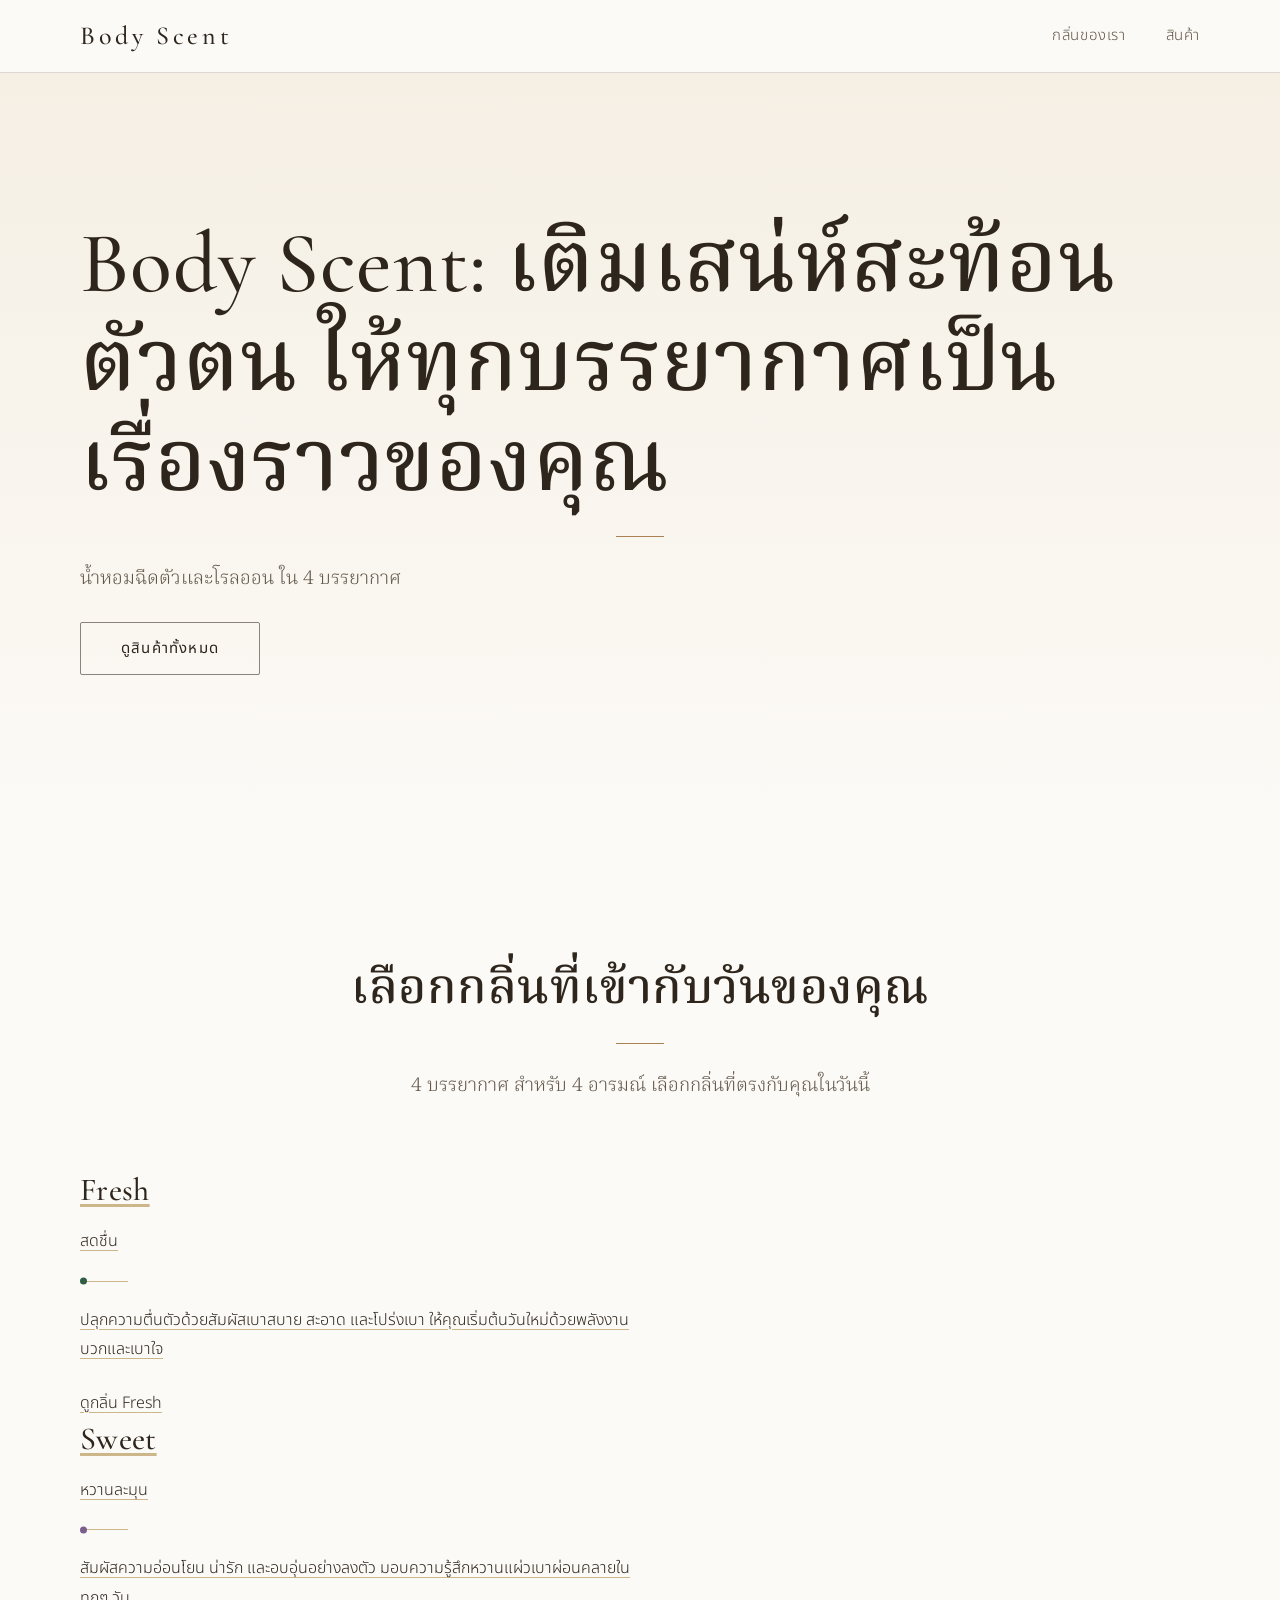
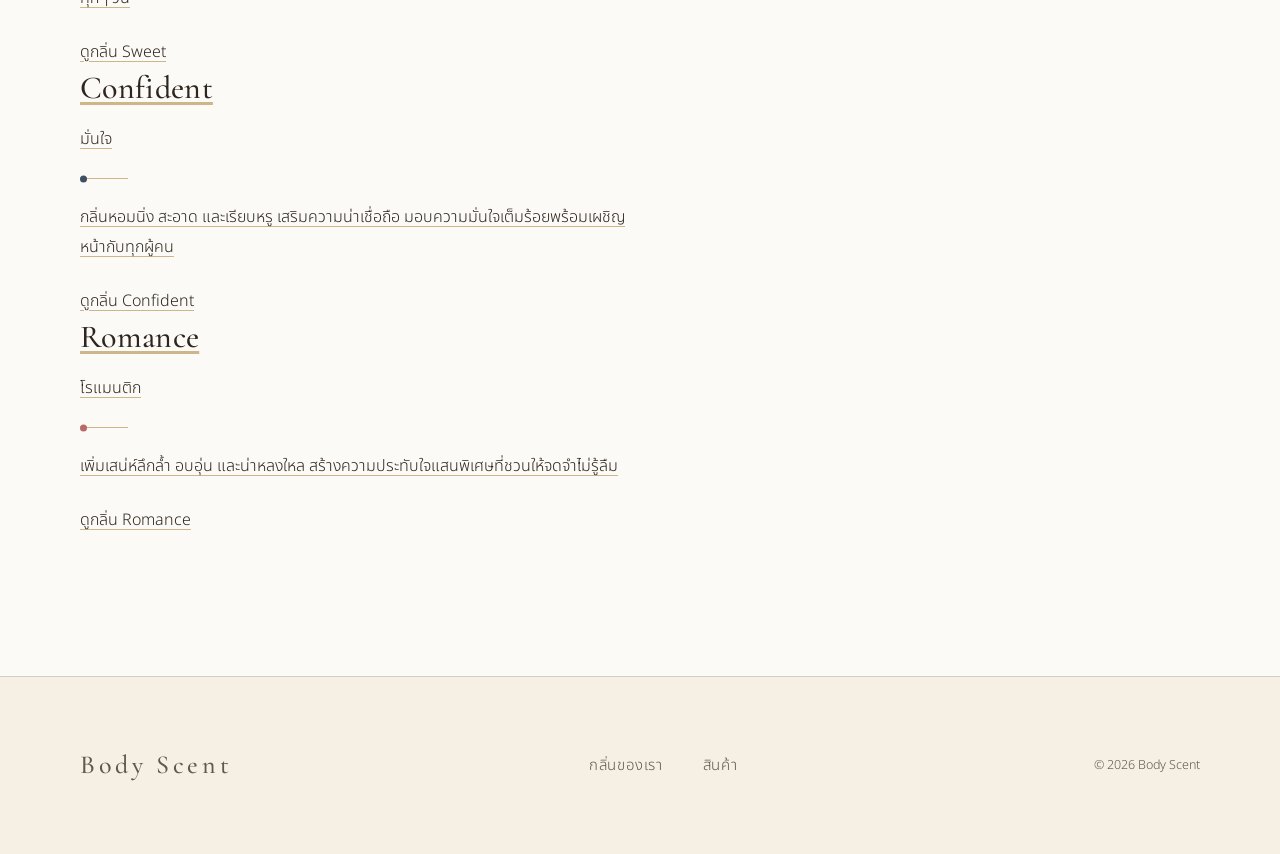
<file: index.html>
<!DOCTYPE html>
<html lang="th">
<head>
  <meta charset="UTF-8">
  <meta name="viewport" content="width=device-width, initial-scale=1">
  <title>Body Scent — น้ำหอมฉีดตัวและโรลออน</title>
  <meta name="description" content="Body Scent: เติมเสน่ห์สะท้อนตัวตน ให้ทุกบรรยากาศเป็นเรื่องราวของคุณ น้ำหอมฉีดตัวและโรลออน 4 บรรยากาศ Fresh, Sweet, Confident, Romance">
  <link rel="stylesheet" href="style.css">
</head>
<body>

  <header class="site-header">
    <div class="container site-header__inner">
      <a class="logo" href="index.html">Body Scent</a>
      <nav class="nav" aria-label="เมนูหลัก">
        <a href="index.html#moods">กลิ่นของเรา</a>
        <a href="product.html">สินค้า</a>
      </nav>
    </div>
  </header>

  <main>

    <!-- Hero -->
    <section class="hero hero--full">
      <div class="container">
        <h1 class="hero__headline">Body Scent: เติมเสน่ห์สะท้อนตัวตน ให้ทุกบรรยากาศเป็นเรื่องราวของคุณ</h1>
        <span class="rule rule--center" aria-hidden="true"></span>
        <p class="lead">น้ำหอมฉีดตัวและโรลออน ใน 4 บรรยากาศ</p>
        <a class="btn" href="product.html">ดูสินค้าทั้งหมด</a>
      </div>
      <a class="hero__scroll" href="#moods" aria-label="เลื่อนลงไปดูบรรยากาศทั้ง 4"></a>
    </section>

    <!-- 4 Moods -->
    <section class="section" id="moods">
      <div class="container">
        <div class="section__header text-center">
          <h2>เลือกกลิ่นที่เข้ากับวันของคุณ</h2>
          <span class="rule rule--center" aria-hidden="true"></span>
          <p class="lead">4 บรรยากาศ สำหรับ 4 อารมณ์ เลือกกลิ่นที่ตรงกับคุณในวันนี้</p>
        </div>

        <div class="mood-grid">

          <a class="mood-card" data-mood="fresh" href="product.html?mood=fresh">
            <h3 class="mood-card__title">Fresh</h3>
            <p class="mood-card__th">สดชื่น</p>
            <span class="rule rule--mood" aria-hidden="true"></span>
            <p class="mood-card__desc">ปลุกความตื่นตัวด้วยสัมผัสเบาสบาย สะอาด และโปร่งเบา ให้คุณเริ่มต้นวันใหม่ด้วยพลังงานบวกและเบาใจ</p>
            <span class="mood-card__cta">ดูกลิ่น Fresh</span>
          </a>

          <a class="mood-card" data-mood="sweet" href="product.html?mood=sweet">
            <h3 class="mood-card__title">Sweet</h3>
            <p class="mood-card__th">หวานละมุน</p>
            <span class="rule rule--mood" aria-hidden="true"></span>
            <p class="mood-card__desc">สัมผัสความอ่อนโยน น่ารัก และอบอุ่นอย่างลงตัว มอบความรู้สึกหวานแผ่วเบาผ่อนคลายในทุกๆ วัน</p>
            <span class="mood-card__cta">ดูกลิ่น Sweet</span>
          </a>

          <a class="mood-card" data-mood="confident" href="product.html?mood=confident">
            <h3 class="mood-card__title">Confident</h3>
            <p class="mood-card__th">มั่นใจ</p>
            <span class="rule rule--mood" aria-hidden="true"></span>
            <p class="mood-card__desc">กลิ่นหอมนิ่ง สะอาด และเรียบหรู เสริมความน่าเชื่อถือ มอบความมั่นใจเต็มร้อยพร้อมเผชิญหน้ากับทุกผู้คน</p>
            <span class="mood-card__cta">ดูกลิ่น Confident</span>
          </a>

          <a class="mood-card" data-mood="romance" href="product.html?mood=romance">
            <h3 class="mood-card__title">Romance</h3>
            <p class="mood-card__th">โรแมนติก</p>
            <span class="rule rule--mood" aria-hidden="true"></span>
            <p class="mood-card__desc">เพิ่มเสน่ห์ลึกล้ำ อบอุ่น และน่าหลงใหล สร้างความประทับใจแสนพิเศษที่ชวนให้จดจำไม่รู้ลืม</p>
            <span class="mood-card__cta">ดูกลิ่น Romance</span>
          </a>

        </div>
      </div>
    </section>

  </main>

  <footer class="site-footer">
    <div class="container site-footer__inner">
      <a class="logo" href="index.html">Body Scent</a>
      <nav class="nav" aria-label="เมนูท้ายหน้า">
        <a href="index.html#moods">กลิ่นของเรา</a>
        <a href="product.html">สินค้า</a>
      </nav>
      <small>&copy; 2026 Body Scent</small>
    </div>
  </footer>

  <script src="script.js"></script>
</body>
</html>
</file>
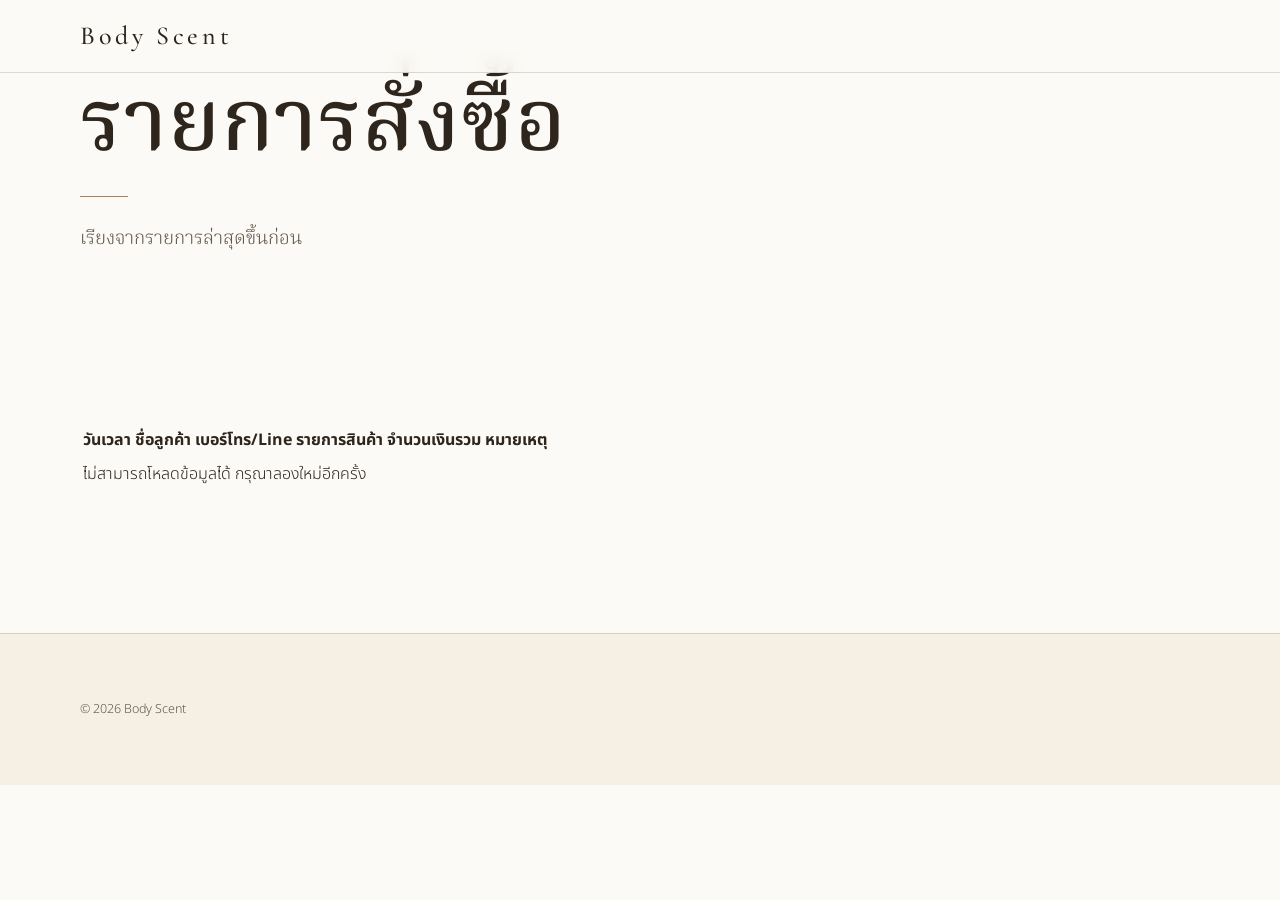
<file: admin.html>
<!DOCTYPE html>
<html lang="th">
<head>
  <meta charset="UTF-8">
  <meta name="viewport" content="width=device-width, initial-scale=1">
  <title>รายการสั่งซื้อ — Body Scent</title>
  <meta name="robots" content="noindex, nofollow">
  <link rel="stylesheet" href="style.css">
</head>
<body>

  <header class="site-header">
    <div class="container site-header__inner">
      <a class="logo" href="index.html">Body Scent</a>
    </div>
  </header>

  <main>

    <div class="page-header">
      <div class="container">
        <h1>รายการสั่งซื้อ</h1>
        <span class="rule" aria-hidden="true"></span>
        <p class="lead">เรียงจากรายการล่าสุดขึ้นก่อน</p>
      </div>
    </div>

    <section class="section section--products">
      <div class="container">
        <div class="table-wrap">
          <table id="ordersTable" class="data-table">
            <thead>
              <tr>
                <th scope="col">วันเวลา</th>
                <th scope="col">ชื่อลูกค้า</th>
                <th scope="col">เบอร์โทร/Line</th>
                <th scope="col">รายการสินค้า</th>
                <th scope="col">จำนวนเงินรวม</th>
                <th scope="col">หมายเหตุ</th>
              </tr>
            </thead>
            <tbody></tbody>
          </table>
        </div>
      </div>
    </section>

  </main>

  <footer class="site-footer">
    <div class="container site-footer__inner">
      <small>&copy; 2026 Body Scent</small>
    </div>
  </footer>

  <script src="script.js"></script>
</body>
</html>
</file>
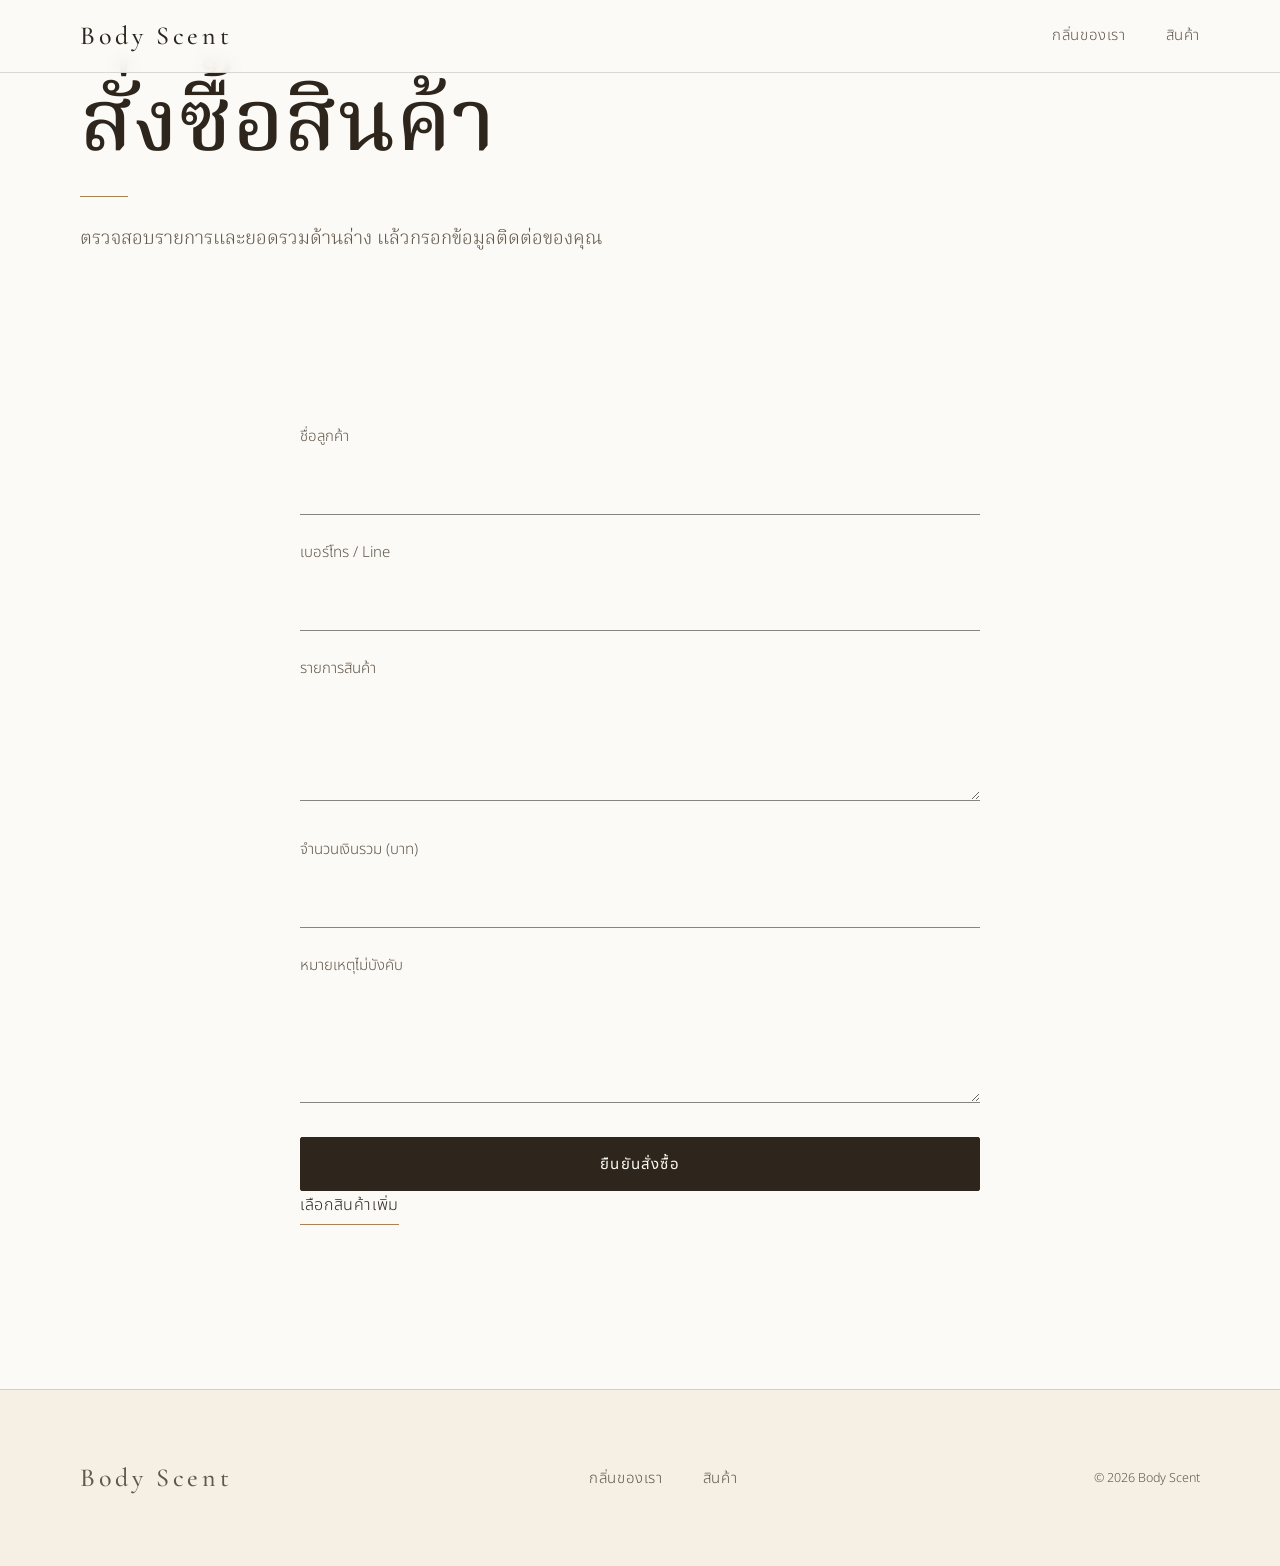
<file: order.html>
<!DOCTYPE html>
<html lang="th">
<head>
  <meta charset="UTF-8">
  <meta name="viewport" content="width=device-width, initial-scale=1">
  <title>สั่งซื้อสินค้า — Body Scent</title>
  <meta name="description" content="สั่งซื้อน้ำหอมฉีดตัวและโรลออน Body Scent">
  <link rel="stylesheet" href="style.css">
</head>
<body>

  <header class="site-header">
    <div class="container site-header__inner">
      <a class="logo" href="index.html">Body Scent</a>
      <nav class="nav" aria-label="เมนูหลัก">
        <a href="index.html#moods">กลิ่นของเรา</a>
        <a href="product.html">สินค้า</a>
      </nav>
    </div>
  </header>

  <main>

    <div class="page-header">
      <div class="container">
        <h1>สั่งซื้อสินค้า</h1>
        <span class="rule" aria-hidden="true"></span>
        <p class="lead">ตรวจสอบรายการและยอดรวมด้านล่าง แล้วกรอกข้อมูลติดต่อของคุณ</p>
      </div>
    </div>

    <section class="section section--form">
      <div class="container container--narrow">

        <form id="orderForm" class="order-form">

          <div class="field">
            <label for="customerName">ชื่อลูกค้า</label>
            <input class="input" type="text" id="customerName" name="customerName" autocomplete="name" required>
          </div>

          <div class="field">
            <label for="contact">เบอร์โทร / Line</label>
            <input class="input" type="text" id="contact" name="contact" autocomplete="off" required>
          </div>

          <div class="field">
            <label for="items">รายการสินค้า</label>
            <textarea class="textarea textarea--short" id="items" name="items" rows="2" required></textarea>
          </div>

          <div class="field">
            <label for="total">จำนวนเงินรวม (บาท)</label>
            <input class="input" type="number" id="total" name="total" min="0" step="any" inputmode="decimal" required>
          </div>

          <div class="field">
            <label for="note">หมายเหตุ<span class="field__optional">ไม่บังคับ</span></label>
            <textarea class="textarea" id="note" name="note" rows="3"></textarea>
          </div>

          <div class="form-actions">
            <button class="btn btn--solid btn--block" type="submit">ยืนยันสั่งซื้อ</button>
            <p class="form-aside"><a class="link-line" href="product.html">เลือกสินค้าเพิ่ม</a></p>
          </div>

        </form>

      </div>
    </section>

  </main>

  <footer class="site-footer">
    <div class="container site-footer__inner">
      <a class="logo" href="index.html">Body Scent</a>
      <nav class="nav" aria-label="เมนูท้ายหน้า">
        <a href="index.html#moods">กลิ่นของเรา</a>
        <a href="product.html">สินค้า</a>
      </nav>
      <small>&copy; 2026 Body Scent</small>
    </div>
  </footer>

  <script src="script.js"></script>
</body>
</html>
</file>
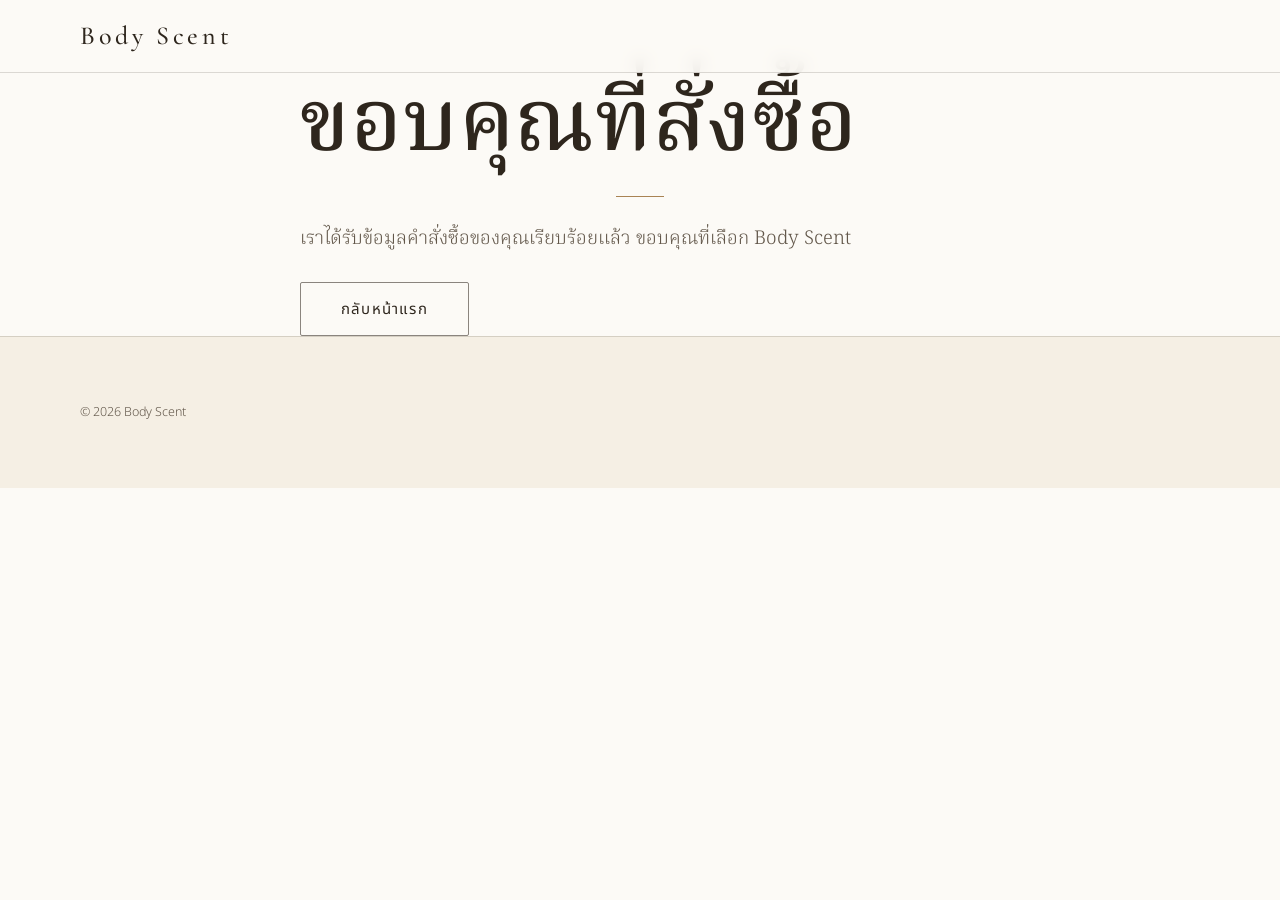
<file: thankyou.html>
<!DOCTYPE html>
<html lang="th">
<head>
  <meta charset="UTF-8">
  <meta name="viewport" content="width=device-width, initial-scale=1">
  <title>ขอบคุณที่สั่งซื้อ — Body Scent</title>
  <meta name="robots" content="noindex">
  <link rel="stylesheet" href="style.css">
</head>
<body class="page-flex">

  <header class="site-header">
    <div class="container site-header__inner">
      <a class="logo" href="index.html">Body Scent</a>
    </div>
  </header>

  <main>
    <section class="thanks">
      <div class="container container--narrow">
        <h1>ขอบคุณที่สั่งซื้อ</h1>
        <span class="rule rule--center" aria-hidden="true"></span>
        <p class="lead">เราได้รับข้อมูลคำสั่งซื้อของคุณเรียบร้อยแล้ว ขอบคุณที่เลือก Body Scent</p>
        <a class="btn" href="index.html">กลับหน้าแรก</a>
      </div>
    </section>
  </main>

  <footer class="site-footer">
    <div class="container site-footer__inner">
      <small>&copy; 2026 Body Scent</small>
    </div>
  </footer>

  <script src="script.js"></script>
</body>
</html>
</file>
<file: style.css>
/* ==========================================================================
   Body Scent — Theme
   โทนพรีเมียม เรียบหรู มินิมอล | ขาว-ครีม-เบจเข้ม + สีทอง/บรอนซ์อ่อน
   ========================================================================== */

@import url("https://fonts.googleapis.com/css2?family=Cormorant+Garamond:ital,wght@0,400;0,500;0,600;1,400&family=Noto+Serif+Thai:wght@300;400;500;600&family=Noto+Sans+Thai:wght@300;400;500&display=swap");

/* --------------------------------------------------------------------------
   1. Design tokens
   -------------------------------------------------------------------------- */
:root {
  /* พื้นหลัง: ขาว → ครีม → เบจ */
  --ivory: #fcfaf6;
  --cream: #f5efe4;
  --beige: #e8dcc7;
  --beige-deep: #cbb99a;

  /* ตัวอักษร: น้ำตาลเข้มนุ่มตา ไม่ใช้ดำสนิท */
  --ink: #2e261d;
  --ink-soft: #62574a;
  --ink-faint: #8c8071;

  /* สีเน้น: ทอง/บรอนซ์อ่อน */
  --bronze: #a98354;
  --bronze-deep: #80613a; /* ใช้กับตัวอักษร เพื่อให้อ่านชัด */
  --gold-line: #cdb68a;

  /* เส้นขอบ */
  --line: rgba(46, 38, 29, 0.16);
  --line-strong: rgba(46, 38, 29, 0.55);

  /* สีประจำ mood (ใช้เป็นจุดเล็กๆ เท่านั้น) */
  --mood-fresh: #2f5d46;      /* เขียวเข้ม */
  --mood-sweet: #7b5d8e;      /* ม่วงกลาง */
  --mood-confident: #3d4f62;  /* น้ำเงินเทาเข้ม */
  --mood-romance: #b86a66;    /* แดงอ่อน */
  --mood: var(--bronze);      /* ค่าเริ่มต้น ถูกแทนที่ด้วย [data-mood] */

  /* ฟอนต์ */
  --font-display: "Cormorant Garamond", "Noto Serif Thai", "Times New Roman", serif;
  --font-serif-th: "Noto Serif Thai", "Cormorant Garamond", Georgia, serif;
  --font-body: "Noto Sans Thai", "Helvetica Neue", Arial, sans-serif;

  /* สเกลตัวอักษร */
  --text-xs: 0.8125rem;
  --text-sm: 0.9375rem;
  --text-base: 1rem;
  --text-lg: 1.1875rem;
  --text-xl: clamp(1.5rem, 1.2rem + 1vw, 2rem);
  --text-2xl: clamp(2rem, 1.5rem + 2vw, 3rem);
  --text-hero: clamp(2.75rem, 1.8rem + 4.5vw, 5.5rem);

  /* ระยะห่าง (เว้นเยอะ ให้โปร่ง) */
  --space-1: 0.5rem;
  --space-2: 1rem;
  --space-3: 1.5rem;
  --space-4: 2.5rem;
  --space-5: 4rem;
  --space-6: 6rem;
  --space-7: clamp(5rem, 4rem + 6vw, 9rem);

  --container: 1120px;
  --container-narrow: 680px;
  --radius: 2px;
  --ease: cubic-bezier(0.22, 0.61, 0.36, 1);
}

[data-mood="fresh"]     { --mood: var(--mood-fresh); }
[data-mood="sweet"]     { --mood: var(--mood-sweet); }
[data-mood="confident"] { --mood: var(--mood-confident); }
[data-mood="romance"]   { --mood: var(--mood-romance); }

/* --------------------------------------------------------------------------
   2. Reset & base
   -------------------------------------------------------------------------- */
*,
*::before,
*::after { box-sizing: border-box; }

html {
  -webkit-text-size-adjust: 100%;
  scroll-behavior: smooth;
  scroll-padding-top: 5rem;
}

body {
  margin: 0;
  background: var(--ivory);
  color: var(--ink);
  font-family: var(--font-body);
  font-size: var(--text-base);
  font-weight: 300;
  line-height: 1.85; /* ภาษาไทยต้องการ line-height สูงกว่าปกติ */
  -webkit-font-smoothing: antialiased;
  text-rendering: optimizeLegibility;
}

img,
picture,
svg { display: block; max-width: 100%; }

img { height: auto; }

a {
  color: inherit;
  text-decoration-color: var(--gold-line);
  text-underline-offset: 0.25em;
  transition: color 0.3s var(--ease), text-decoration-color 0.3s var(--ease);
}
a:hover { color: var(--bronze-deep); text-decoration-color: var(--bronze); }

ul, ol { margin: 0; padding: 0; list-style: none; }

hr {
  border: 0;
  border-top: 1px solid var(--line);
  margin: var(--space-5) 0;
}

::selection { background: var(--beige); color: var(--ink); }

:focus-visible {
  outline: 1px solid var(--bronze-deep);
  outline-offset: 4px;
}

/* --------------------------------------------------------------------------
   3. Typography
   -------------------------------------------------------------------------- */
h1, h2, h3, h4 {
  margin: 0 0 var(--space-2);
  font-family: var(--font-display);
  font-weight: 500;
  line-height: 1.3;
  letter-spacing: 0.01em;
  color: var(--ink);
}

h1 { font-size: var(--text-hero); line-height: 1.15; font-weight: 400; }
h2 { font-size: var(--text-2xl); font-weight: 400; }
h3 { font-size: var(--text-xl); }
h4 { font-size: var(--text-lg); }

/* หัวข้อภาษาไทยใช้ serif ไทยเพื่อให้หัวข้อดูหรู */
:lang(th) h1,
:lang(th) h2,
:lang(th) h3,
:lang(th) h4 {
  font-family: var(--font-display);
  font-weight: 500;
}

p { margin: 0 0 var(--space-3); max-width: 62ch; }

.lead {
  font-family: var(--font-serif-th);
  font-size: var(--text-lg);
  font-weight: 300;
  color: var(--ink-soft);
  line-height: 1.95;
}

.text-soft  { color: var(--ink-soft); }
.text-faint { color: var(--ink-faint); font-size: var(--text-sm); }
.text-center { text-align: center; }
.text-center p { margin-inline: auto; }

.accent-text { color: var(--bronze-deep); }

/* --------------------------------------------------------------------------
   4. Layout
   -------------------------------------------------------------------------- */
.container {
  width: min(100% - 3rem, var(--container));
  margin-inline: auto;
}
.container--narrow { width: min(100% - 3rem, var(--container-narrow)); }

.section { padding-block: var(--space-7); }
.section--cream { background: var(--cream); }
.section--beige { background: var(--beige); }

.section__header {
  margin-bottom: var(--space-5);
}
.section__header.text-center { text-align: center; }

/* เส้นทองบางๆ ใต้หัวข้อ — ตำแหน่งที่ mood แตะเบาๆ ได้ */
.rule {
  display: block;
  width: 3rem;
  height: 1px;
  margin: var(--space-3) 0;
  background: var(--bronze);
  border: 0;
}
.text-center .rule,
.rule--center { margin-inline: auto; }

/* เส้นใต้หัวข้อที่มีจุดสี mood เล็กๆ */
.rule--mood {
  position: relative;
  background: var(--gold-line);
}
.rule--mood::after {
  content: "";
  position: absolute;
  left: 0;
  top: 50%;
  width: 7px;
  height: 7px;
  border-radius: 50%;
  background: var(--mood);
  transform: translateY(-50%);
}
.text-center .rule--mood::after,
.rule--center.rule--mood::after { left: 50%; transform: translate(-50%, -50%); }

.grid {
  display: grid;
  gap: var(--space-4);
}
.grid--2 { grid-template-columns: repeat(2, 1fr); }
.grid--3 { grid-template-columns: repeat(3, 1fr); }
.grid--4 { grid-template-columns: repeat(4, 1fr); }

.stack > * + * { margin-top: var(--space-3); }

/* --------------------------------------------------------------------------
   5. Buttons — เส้นบาง ไม่ฉูดฉาด
   -------------------------------------------------------------------------- */
.btn {
  display: inline-flex;
  align-items: center;
  justify-content: center;
  gap: 0.75rem;
  padding: 0.95rem 2.5rem;
  font-family: var(--font-body);
  font-size: var(--text-sm);
  font-weight: 400;
  letter-spacing: 0.08em;
  line-height: 1.4;
  color: var(--ink);
  background: transparent;
  border: 1px solid var(--line-strong);
  border-radius: var(--radius);
  cursor: pointer;
  text-decoration: none;
  transition: background-color 0.35s var(--ease), color 0.35s var(--ease), border-color 0.35s var(--ease);
}
.btn:hover {
  background: var(--ink);
  border-color: var(--ink);
  color: var(--ivory);
}

.btn--solid {
  background: var(--ink);
  border-color: var(--ink);
  color: var(--ivory);
}
.btn--solid:hover {
  background: var(--bronze-deep);
  border-color: var(--bronze-deep);
}

.btn--gold {
  border-color: var(--bronze);
  color: var(--bronze-deep);
}
.btn--gold:hover {
  background: var(--bronze);
  border-color: var(--bronze);
  color: var(--ivory);
}

.btn--block { display: flex; width: 100%; }
.btn--small { padding: 0.65rem 1.5rem; font-size: var(--text-xs); }

/* ลิงก์ข้อความมีเส้นใต้ทอง */
.link-line {
  display: inline-block;
  padding-bottom: 0.2rem;
  border-bottom: 1px solid var(--bronze);
  text-decoration: none;
  letter-spacing: 0.04em;
}
.link-line:hover { border-bottom-color: var(--ink); color: var(--ink); }

/* --------------------------------------------------------------------------
   6. Header / Navigation
   -------------------------------------------------------------------------- */
.site-header {
  position: sticky;
  top: 0;
  z-index: 50;
  background: rgba(252, 250, 246, 0.92);
  -webkit-backdrop-filter: blur(8px);
  backdrop-filter: blur(8px);
  border-bottom: 1px solid var(--line);
}

.site-header__inner {
  display: flex;
  align-items: center;
  justify-content: space-between;
  gap: var(--space-3);
  min-height: 4.5rem;
}

.logo {
  font-family: var(--font-display);
  font-size: 1.625rem;
  font-weight: 500;
  letter-spacing: 0.14em;
  text-decoration: none;
  color: var(--ink);
}
.logo:hover { color: var(--ink); }

.nav { display: flex; align-items: center; gap: var(--space-4); }
.nav a {
  font-size: var(--text-sm);
  letter-spacing: 0.04em;
  text-decoration: none;
  color: var(--ink-soft);
}
.nav a:hover { color: var(--bronze-deep); }

/* --------------------------------------------------------------------------
   7. Hero
   -------------------------------------------------------------------------- */
.hero {
  padding-block: var(--space-7);
  background: linear-gradient(180deg, var(--cream) 0%, var(--ivory) 100%);
}
.hero__inner {
  display: grid;
  grid-template-columns: 1.1fr 0.9fr;
  align-items: center;
  gap: var(--space-5);
}
.hero__title { margin-bottom: var(--space-3); }
.hero__text { margin-bottom: var(--space-4); }
.hero__actions { display: flex; flex-wrap: wrap; gap: var(--space-2); }
.hero__media img {
  width: 100%;
  aspect-ratio: 4 / 5;
  object-fit: cover;
  border-radius: var(--radius);
}

/* --------------------------------------------------------------------------
   8. Mood selector — แท็บ/ตัวกรอง
   -------------------------------------------------------------------------- */
.filters {
  display: flex;
  flex-wrap: wrap;
  gap: var(--space-1) var(--space-3);
  margin-bottom: var(--space-5);
  border-bottom: 1px solid var(--line);
}

.filter {
  display: inline-flex;
  align-items: center;
  gap: 0.6rem;
  padding: 0.9rem 0.25rem;
  margin-bottom: -1px;
  font-family: var(--font-body);
  font-size: var(--text-sm);
  font-weight: 300;
  letter-spacing: 0.04em;
  color: var(--ink-soft);
  background: none;
  border: 0;
  border-bottom: 1px solid transparent;
  cursor: pointer;
  transition: color 0.3s var(--ease), border-color 0.3s var(--ease);
}
.filter::before {
  content: "";
  width: 7px;
  height: 7px;
  border-radius: 50%;
  background: var(--mood);
  opacity: 0.85;
}
.filter:hover { color: var(--ink); }
.filter[aria-pressed="true"],
.filter.is-active {
  color: var(--ink);
  border-bottom-color: var(--bronze);
}
/* ตัวกรอง "ทั้งหมด" ไม่มีจุดสี */
.filter--all::before { display: none; }

/* --------------------------------------------------------------------------
   9. Product card — พื้นโปร่ง เส้นบาง ไม่ทาสีเต็มการ์ด
   -------------------------------------------------------------------------- */
.product-grid {
  display: grid;
  grid-template-columns: repeat(4, 1fr);
  gap: var(--space-5) var(--space-4);
}

.product-card {
  display: flex;
  flex-direction: column;
  background: transparent;
  border: 1px solid var(--line);
  border-radius: var(--radius);
  transition: border-color 0.35s var(--ease);
}
.product-card:hover { border-color: var(--bronze); }

.product-card__media {
  background: var(--cream);
  border-bottom: 1px solid var(--line);
  overflow: hidden;
}
.product-card__media img {
  width: 100%;
  aspect-ratio: 1 / 1;
  object-fit: cover;
}

.product-card__body {
  display: flex;
  flex: 1;
  flex-direction: column;
  padding: var(--space-3);
}

/* ชื่อ mood: จุดสีเล็กๆ + ข้อความธรรมดา */
.product-card__mood {
  display: inline-flex;
  align-items: center;
  gap: 0.55rem;
  margin-bottom: var(--space-1);
  font-size: var(--text-xs);
  letter-spacing: 0.06em;
  color: var(--ink-faint);
}
.product-card__mood::before {
  content: "";
  width: 7px;
  height: 7px;
  border-radius: 50%;
  background: var(--mood);
}

.product-card__name {
  margin-bottom: var(--space-1);
  font-family: var(--font-serif-th);
  font-size: var(--text-base);
  font-weight: 500;
  line-height: 1.6;
}

.product-card__desc {
  margin-bottom: var(--space-3);
  font-size: var(--text-sm);
  color: var(--ink-soft);
  line-height: 1.8;
}

.product-card__meta {
  display: flex;
  align-items: baseline;
  justify-content: space-between;
  margin-top: auto;
  padding-top: var(--space-2);
  border-top: 1px solid var(--line);
}
.product-card__size {
  font-size: var(--text-xs);
  letter-spacing: 0.04em;
  color: var(--ink-faint);
}
.product-card__price {
  font-family: var(--font-display);
  font-size: 1.5rem;
  font-weight: 500;
  color: var(--bronze-deep);
}
.product-card__price small {
  margin-left: 0.2rem;
  font-family: var(--font-body);
  font-size: var(--text-xs);
  font-weight: 300;
  color: var(--ink-faint);
}

.product-card .btn { margin-top: var(--space-3); }

/* ซ่อนการ์ดเมื่อถูกกรองออก */
.product-card[hidden],
.is-hidden { display: none; }

/* --------------------------------------------------------------------------
   10. Mood story block — แต่ละกลิ่น (ใช้ได้กับ section แนะนำ mood)
   -------------------------------------------------------------------------- */
.mood-block {
  padding-top: var(--space-3);
  border-top: 1px solid var(--line);
}
.mood-block__title {
  display: flex;
  align-items: center;
  gap: 0.75rem;
  margin-bottom: var(--space-1);
}
.mood-block__title::before {
  content: "";
  flex: none;
  width: 8px;
  height: 8px;
  border-radius: 50%;
  background: var(--mood);
}

/* ไอคอนวงกลมเส้นบาง มีจุดสี mood ตรงกลาง */
.icon-ring {
  display: inline-grid;
  place-items: center;
  width: 3rem;
  height: 3rem;
  border: 1px solid var(--gold-line);
  border-radius: 50%;
}
.icon-ring::after {
  content: "";
  width: 8px;
  height: 8px;
  border-radius: 50%;
  background: var(--mood);
}

/* --------------------------------------------------------------------------
   11. Forms (สำหรับหน้าสั่งซื้อ/ติดต่อ)
   -------------------------------------------------------------------------- */
.field { margin-bottom: var(--space-3); }
.field label {
  display: block;
  margin-bottom: 0.4rem;
  font-size: var(--text-sm);
  color: var(--ink-soft);
}

.input,
.select,
.textarea {
  width: 100%;
  padding: 0.85rem 0;
  font: inherit;
  font-size: var(--text-base);
  color: var(--ink);
  background: transparent;
  border: 0;
  border-bottom: 1px solid var(--line-strong);
  border-radius: 0;
  transition: border-color 0.3s var(--ease);
}
.input::placeholder,
.textarea::placeholder { color: var(--ink-faint); }
.input:focus,
.select:focus,
.textarea:focus {
  outline: none;
  border-bottom-color: var(--bronze);
}
.textarea { min-height: 7rem; resize: vertical; }

/* --------------------------------------------------------------------------
   12. Footer
   -------------------------------------------------------------------------- */
.site-footer {
  padding-block: var(--space-5);
  background: var(--cream);
  border-top: 1px solid var(--line);
  color: var(--ink-soft);
  font-size: var(--text-sm);
}
.site-footer__inner {
  display: flex;
  flex-wrap: wrap;
  align-items: center;
  justify-content: space-between;
  gap: var(--space-3);
}
.site-footer a { text-decoration: none; color: var(--ink-soft); }
.site-footer a:hover { color: var(--bronze-deep); }

/* --------------------------------------------------------------------------
   13. Responsive
   -------------------------------------------------------------------------- */
@media (max-width: 1080px) {
  .product-grid { grid-template-columns: repeat(3, 1fr); }
  .grid--4 { grid-template-columns: repeat(2, 1fr); }
}

@media (max-width: 820px) {
  :root { --space-5: 3rem; }

  .hero__inner { grid-template-columns: 1fr; gap: var(--space-4); }
  .hero__media { order: -1; }
  .hero__media img { aspect-ratio: 4 / 3; }

  .product-grid { grid-template-columns: repeat(2, 1fr); gap: var(--space-4) var(--space-3); }
  .grid--3 { grid-template-columns: 1fr; }
  .grid--2 { grid-template-columns: 1fr; }

  .nav { gap: var(--space-3); }
}

@media (max-width: 560px) {
  body { font-size: 0.96875rem; }
  .container,
  .container--narrow { width: min(100% - 2rem, var(--container)); }

  .site-header__inner { min-height: 4rem; }
  .logo { font-size: 1.3rem; }
  .nav a:not(.btn) { display: none; } /* มือถือซ่อนเมนูข้อความ เหลือปุ่มหลัก */

  .product-grid { grid-template-columns: 1fr; }
  .hero__actions .btn { width: 100%; }

  .filters {
    flex-wrap: nowrap;
    overflow-x: auto;
    gap: var(--space-3);
    scrollbar-width: none;
  }
  .filters::-webkit-scrollbar { display: none; }
  .filter { flex: none; }

  .site-footer__inner { flex-direction: column; align-items: flex-start; }
}

/* --------------------------------------------------------------------------
   14. Accessibility
   -------------------------------------------------------------------------- */
@media (prefers-reduced-motion: reduce) {
  html { scroll-behavior: auto; }
  *, *::before, *::after {
    transition-duration: 0.01ms !important;
    animation-duration: 0.01ms !important;
  }
}

.visually-hidden {
  position: absolute;
  width: 1px;
  height: 1px;
  margin: -1px;
  padding: 0;
  overflow: hidden;
  clip: rect(0, 0, 0, 0);
  white-space: nowrap;
  border: 0;
}
</file>
